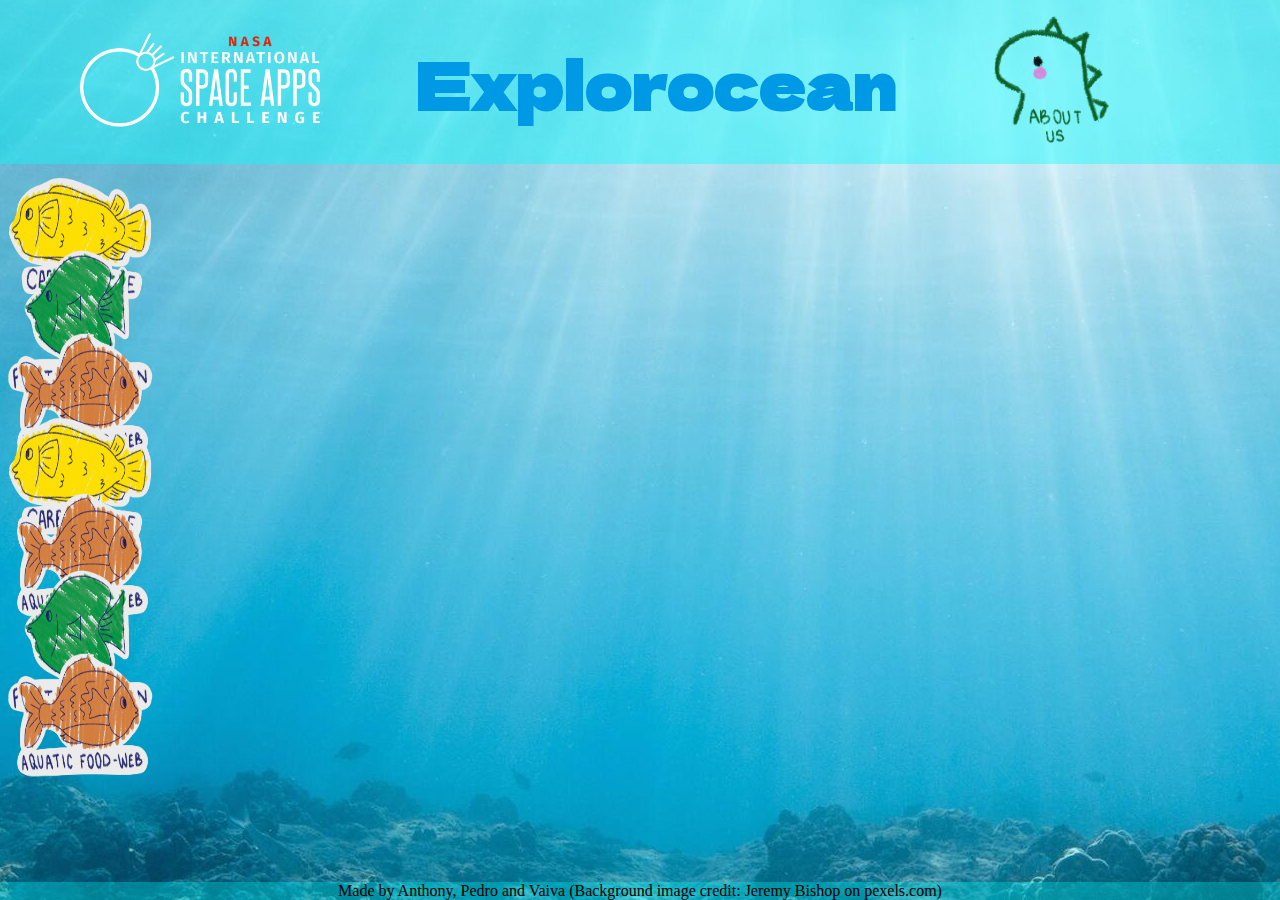
<file: index.html>
<!DOCTYPE html>
<html lang="en">
<head>
    <meta charset="UTF-8">
    <meta name="viewport" content="width=device-width, initial-scale=1.0">
    <link rel="stylesheet" href="mystyles.css">
    <script src="myscripts.js"></script>
    <title>Explorocean</title>
</head>
<body>

<div class="wrapper">
    <div class="titlebar">
            <div class="tbleft">
                <a href="https://www.spaceappschallenge.org/">
                    <img class="tbimgleft" src="./imgs/spaceappslogo" alt="spaceapps logo">
                    </a>
            </div>
            <div class="tbmid">
                <h1 class="title">Explorocean</h1>
                <div class="dropdown-content">
                    <a href="./link_sites/html/phytoplankton.html">Phytoplankton</a>
                    <a href="./link_sites/html/food.html">Aquatic Food Web</a>
                    <a href="./link_sites/html/carbondioxide.html">Carbon Cycle</a>
                  </div>

            </div>
            <div class="tbright">
                <a href="./link_sites/html/aboutus.html">
                    <img class="tbimgright" src="./imgs/us.jpg" alt=" team logo">
                    </a>

            </div>
    
        </div>
    
        <div class="main">
            <div class="co2fish fish swimrl1">
                <a href="./link_sites/html/carbondioxide.html">
                    <img class="fish" src="./imgs/co2fish.png" alt="co2fish">
                    </a>
            </div>
            <div class="phytofish fish swimrl2">
                <a href="./link_sites/html/phytoplankton.html">
                    <img class="fish" src="./imgs/phytofish.png" alt="phytofish">
                    </a>
            </div>
            <div class="foodfish fish swimlr2">
                <a href="./link_sites/html/food.html">
                    <img class="fish" src="./imgs/foodfish.png" alt="foodfish">
                    </a>
            </div>
            <div class="co2fish fish swimrl4">
                <a href="./link_sites/html/carbondioxide.html">
                    <img class="fish" src="./imgs/co2fish.png" alt="co2fish">
                    </a>
            </div>
            <div class="foodfish fish swimlr1">
                <a href="./link_sites/html/food.html">
                    <img class="fish" src="./imgs/foodfish.png" alt="foodfish">
                    </a>
            </div>
            <div class="phytofish fish swimrl3">
                <a href="./link_sites/html/phytoplankton.html">
                    <img class="fish" src="./imgs/phytofish.png" alt="phytofish">
                    </a>
            </div>
            <div class="foodfish fish swimlr3">
                <a href="./link_sites/html/food.html">
                    <img class="fish" src="./imgs/foodfish.png" alt="foodfish">
                    </a>
            </div>
            
        </div>
    
        <div class="footer">
            Made by Anthony, Pedro and Vaiva (Background image credit: Jeremy Bishop on pexels.com)
        </div>
</div>

</body>
</html>
</file>
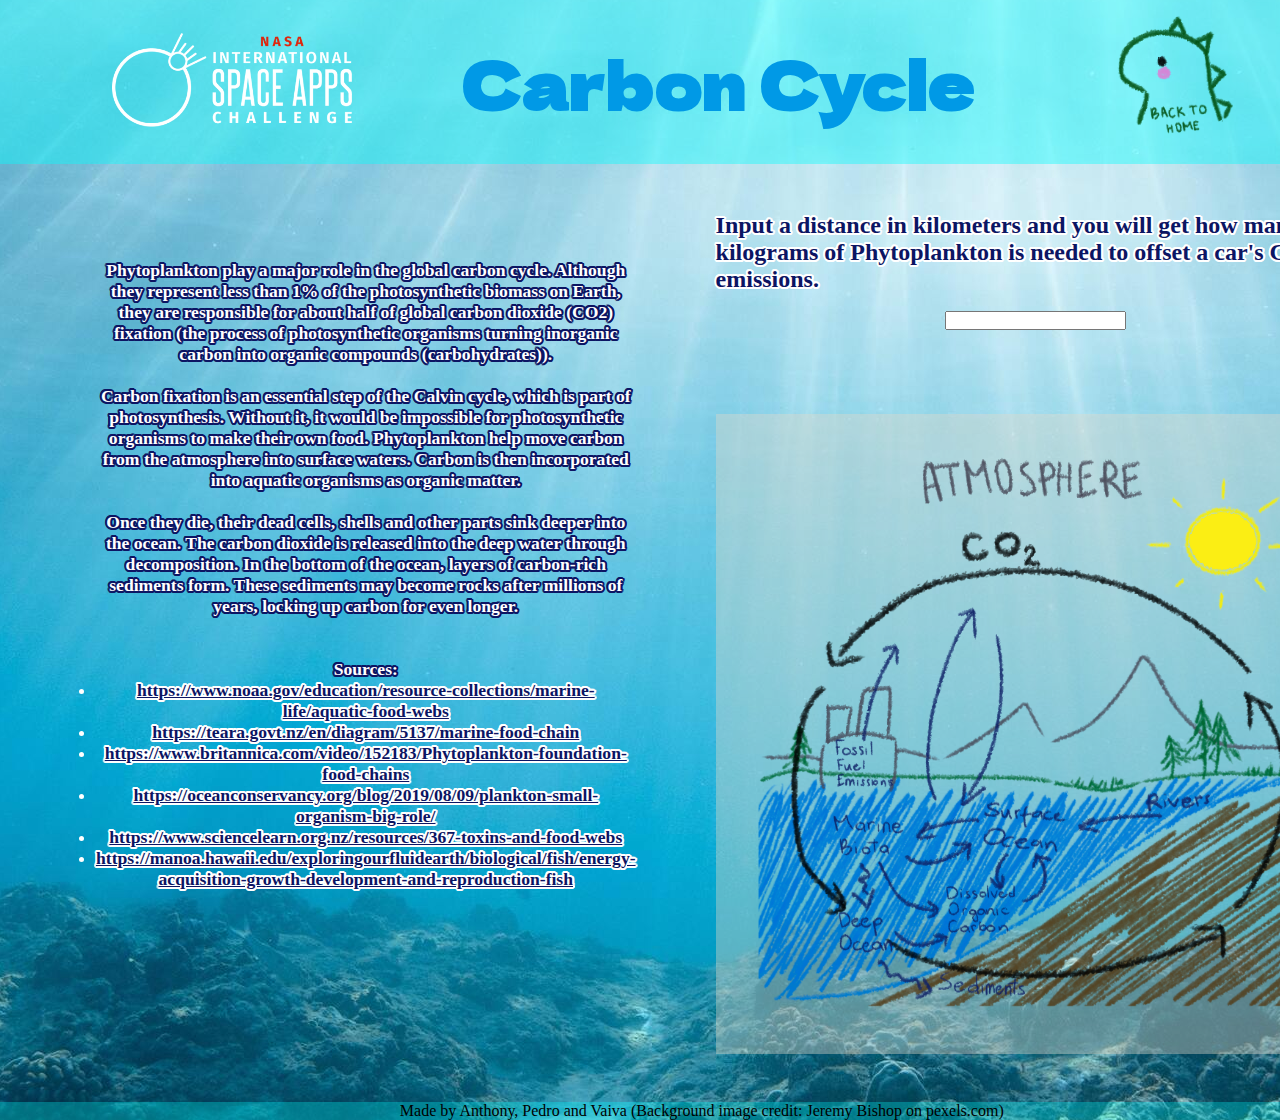
<file: link_sites/html/carbondioxide.html>
<!DOCTYPE html>
<html lang="en">
<head>
    <meta charset="UTF-8">
    <meta name="viewport" content="width=device-width, initial-scale=1.0">
    <title>Carbon Cycle</title>
    <link rel="stylesheet" href="../css/substyles.css">
    <script src="../../myscripts.js"></script>
</head>
<body>
    <div class="wrapper">
        <div class="titlebar">
                <div class="tbleft">
                    <a href="https://www.spaceappschallenge.org/">
                        <img class="tbimgleft" src="../../imgs/spaceappslogo" alt="spaceapps logo">
                        </a>
                </div>
                <div class="tbmid">
                    <h1 class="title3">Carbon Cycle</h1>
                </div>
                <div class="tbright">
                    <a href="../../index.html">
                        <img class="tbimgright" src="../../imgs/backtohome.png" alt=" team logo">
                        </a>
    
                </div>
        
            </div>
        
            <div class="main">
                <div class="mleft">
                    <h5 class="mltext">
                        Phytoplankton play a major role in the global carbon cycle. 

                        Although they represent less than 1% of the photosynthetic biomass on Earth, they are responsible for about half of global carbon dioxide (CO2) fixation (the process of photosynthetic organisms turning inorganic carbon into organic compounds (carbohydrates)). 
                        <br><br>
                        Carbon fixation is an essential step of the Calvin cycle, which is part of photosynthesis. Without it, it would be impossible for photosynthetic organisms to make their own food.
                        
                        Phytoplankton help move carbon from the atmosphere into surface waters. Carbon is then incorporated into aquatic organisms as organic matter. 
                        <br> <br>
                        Once they die, their dead cells, shells and other parts sink deeper into the ocean. The carbon dioxide is released into the deep water through decomposition. In the bottom of the ocean, layers of carbon-rich sediments form. These sediments may become rocks after millions of years, locking up carbon for even longer.
                        
                        <br>
                        <br>                        
                        <br>
                        <b>Sources:</b>
                        </h5>
                        <h5 class="mlsources">
                            <ul>
                            <li><a href="https://www.noaa.gov/education/resource-collections/marine-life/aquatic-food-webs">https://www.noaa.gov/education/resource-collections/marine-life/aquatic-food-webs</a></li>
                            <li><a href="https://teara.govt.nz/en/diagram/5137/marine-food-chain">https://teara.govt.nz/en/diagram/5137/marine-food-chain</a></li>
                            <li><a href="https://www.britannica.com/video/152183/Phytoplankton-foundation-food-chains">https://www.britannica.com/video/152183/Phytoplankton-foundation-food-chains</a></li>
                            <li><a href="https://oceanconservancy.org/blog/2019/08/09/plankton-small-organism-big-role/">https://oceanconservancy.org/blog/2019/08/09/plankton-small-organism-big-role/</a></li>
                            <li><a href="https://www.sciencelearn.org.nz/resources/367-toxins-and-food-webs">https://www.sciencelearn.org.nz/resources/367-toxins-and-food-webs</a></li>
                            <li><a href="https://manoa.hawaii.edu/exploringourfluidearth/biological/fish/energy-acquisition-growth-development-and-reproduction-fish">https://manoa.hawaii.edu/exploringourfluidearth/biological/fish/energy-acquisition-growth-development-and-reproduction-fish</a></li>
                            </ul>
                        </h5>
                </div>
                <div class="mright">
                    <h2 class="whiteborder"> Input a distance in kilometers and you will get how many kilograms of Phytoplankton is needed to offset a car's CO2 emissions.</h2><br/>
                    <input class="whiteborder" id="txt" oninput="massAlgae()"><br/>
                    <span class="whiteborder" id="result"></span><br/>
                    <img class="foodimg" src="../../imgs/carboncycle.png" alt="carbon cycle diagram">
                </div>

            </div>
        
            <div class="footer">
                Made by Anthony, Pedro and Vaiva (Background image credit: Jeremy Bishop on pexels.com)
            </div>
</body>
</html>
</file>
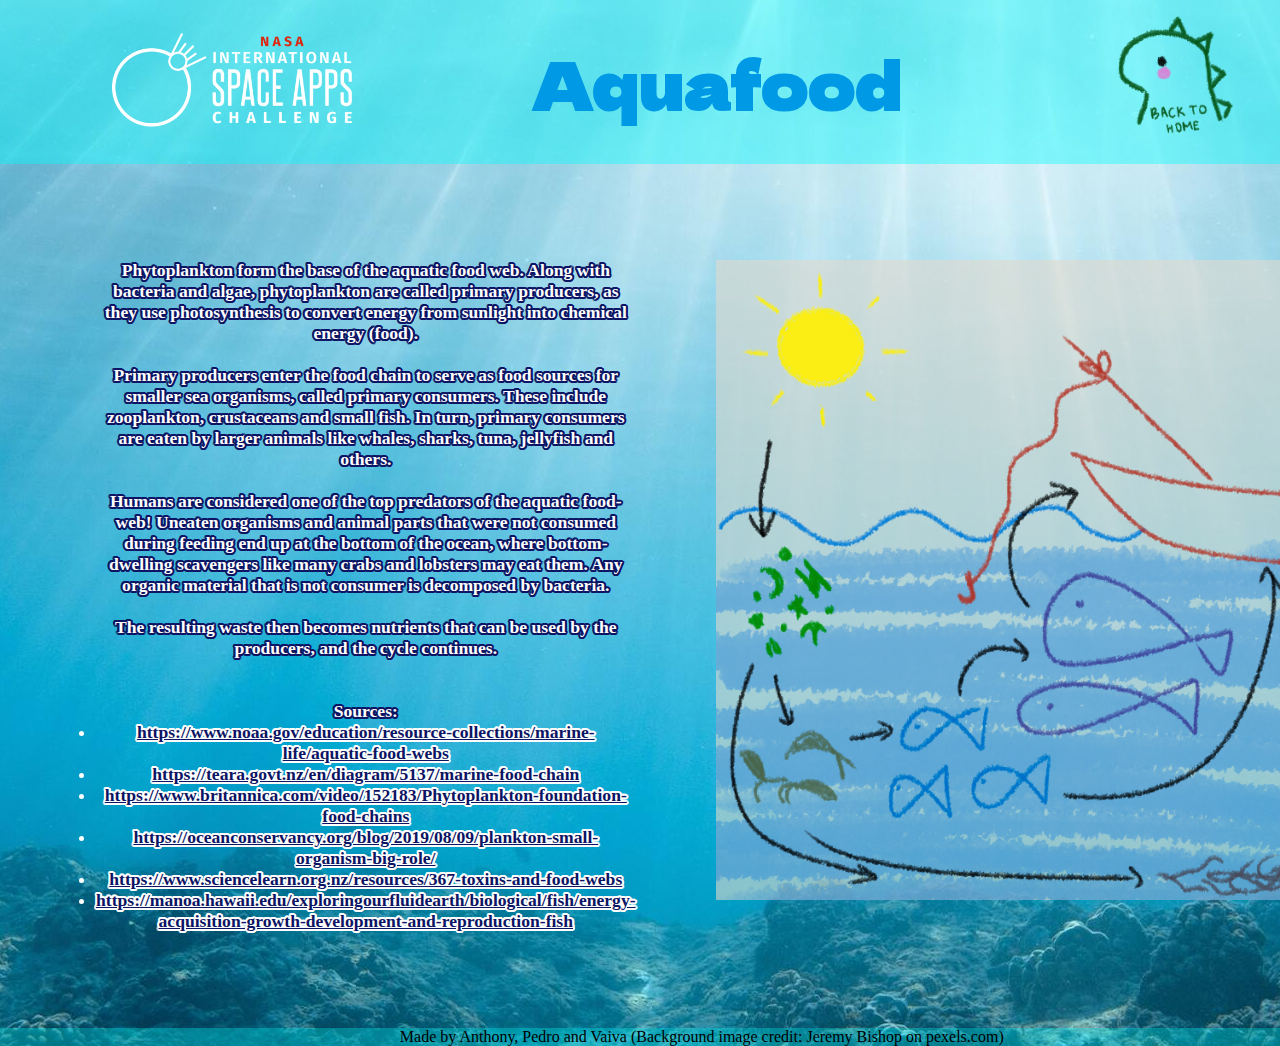
<file: link_sites/html/food.html>
<!DOCTYPE html>
<html lang="en">
<head>
    <meta charset="UTF-8">
    <meta name="viewport" content="width=device-width, initial-scale=1.0">
    <title>Aquatic Food</title>
    <link rel="stylesheet" href="../css/substyles.css">
    <script src="../../myscripts.js"></script>
</head>
<body>
    <div class="wrapper">
        <div class="titlebar">
                <div class="tbleft">
                    <a href="https://www.spaceappschallenge.org/">
                        <img class="tbimgleft" src="../../imgs/spaceappslogo" alt="spaceapps logo">
                        </a>
                </div>
                <div class="tbmid">
                    <h1 class="title2">Aquafood</h1>
                </div>
                <div class="tbright">
                    <a href="../../index.html">
                        <img class="tbimgright" src="../../imgs/backtohome.png" alt=" team logo">
                        </a>
    
                </div>
        
            </div>
        
            <div class="main">
                <div class="mleft">
                    <h5 class="mltext">
                        Phytoplankton form the base of the aquatic food web. Along with bacteria and algae, phytoplankton are called primary producers, as they use photosynthesis to convert energy from sunlight into chemical energy (food). 
                        <br><br>
                        Primary producers enter the food chain to serve as food sources for smaller sea organisms, called primary consumers. These include zooplankton, crustaceans and small fish. In turn, primary consumers are eaten by larger animals like whales, sharks, tuna, jellyfish and others. 
                        <br><br>
                        Humans are considered one of the top predators of the aquatic food-web!
                        
                        Uneaten organisms and animal parts that were not consumed during feeding end up at the bottom of the ocean, where bottom-dwelling scavengers like many crabs and lobsters may eat them. Any organic material that is not consumer is decomposed by bacteria. 
                        <br><br>
                        The resulting waste then becomes nutrients that can be used by the producers, and the cycle continues.
                        
                        <br>
                        <br>                        
                        <br>
                        <b>Sources:</b>
                    </h5>
                        <h5 class="mlsources">
                        <ul>
                        <li><a href="https://www.noaa.gov/education/resource-collections/marine-life/aquatic-food-webs">https://www.noaa.gov/education/resource-collections/marine-life/aquatic-food-webs</a> </li>
                        <li><a href="https://teara.govt.nz/en/diagram/5137/marine-food-chain">https://teara.govt.nz/en/diagram/5137/marine-food-chain</a> </li>
                        <li><a href="https://www.britannica.com/video/152183/Phytoplankton-foundation-food-chains">https://www.britannica.com/video/152183/Phytoplankton-foundation-food-chains</a></li>
                        <li><a href="https://oceanconservancy.org/blog/2019/08/09/plankton-small-organism-big-role/">https://oceanconservancy.org/blog/2019/08/09/plankton-small-organism-big-role/</a></li>
                        <li><a href="https://www.sciencelearn.org.nz/resources/367-toxins-and-food-webs">https://www.sciencelearn.org.nz/resources/367-toxins-and-food-webs</a></li>
                        <li><a href="https://manoa.hawaii.edu/exploringourfluidearth/biological/fish/energy-acquisition-growth-development-and-reproduction-fish">https://manoa.hawaii.edu/exploringourfluidearth/biological/fish/energy-acquisition-growth-development-and-reproduction-fish </a></li>
                        </ul>
                        </h5>
                </div>
                <div class="mright">

                    <img class="foodimg"src="../../imgs/foodweb.png" alt="food from the ocean">

                </div>

            </div>
        
            <div class="footer">
                Made by Anthony, Pedro and Vaiva (Background image credit: Jeremy Bishop on pexels.com)
            </div>
</body>
</html>
</file>
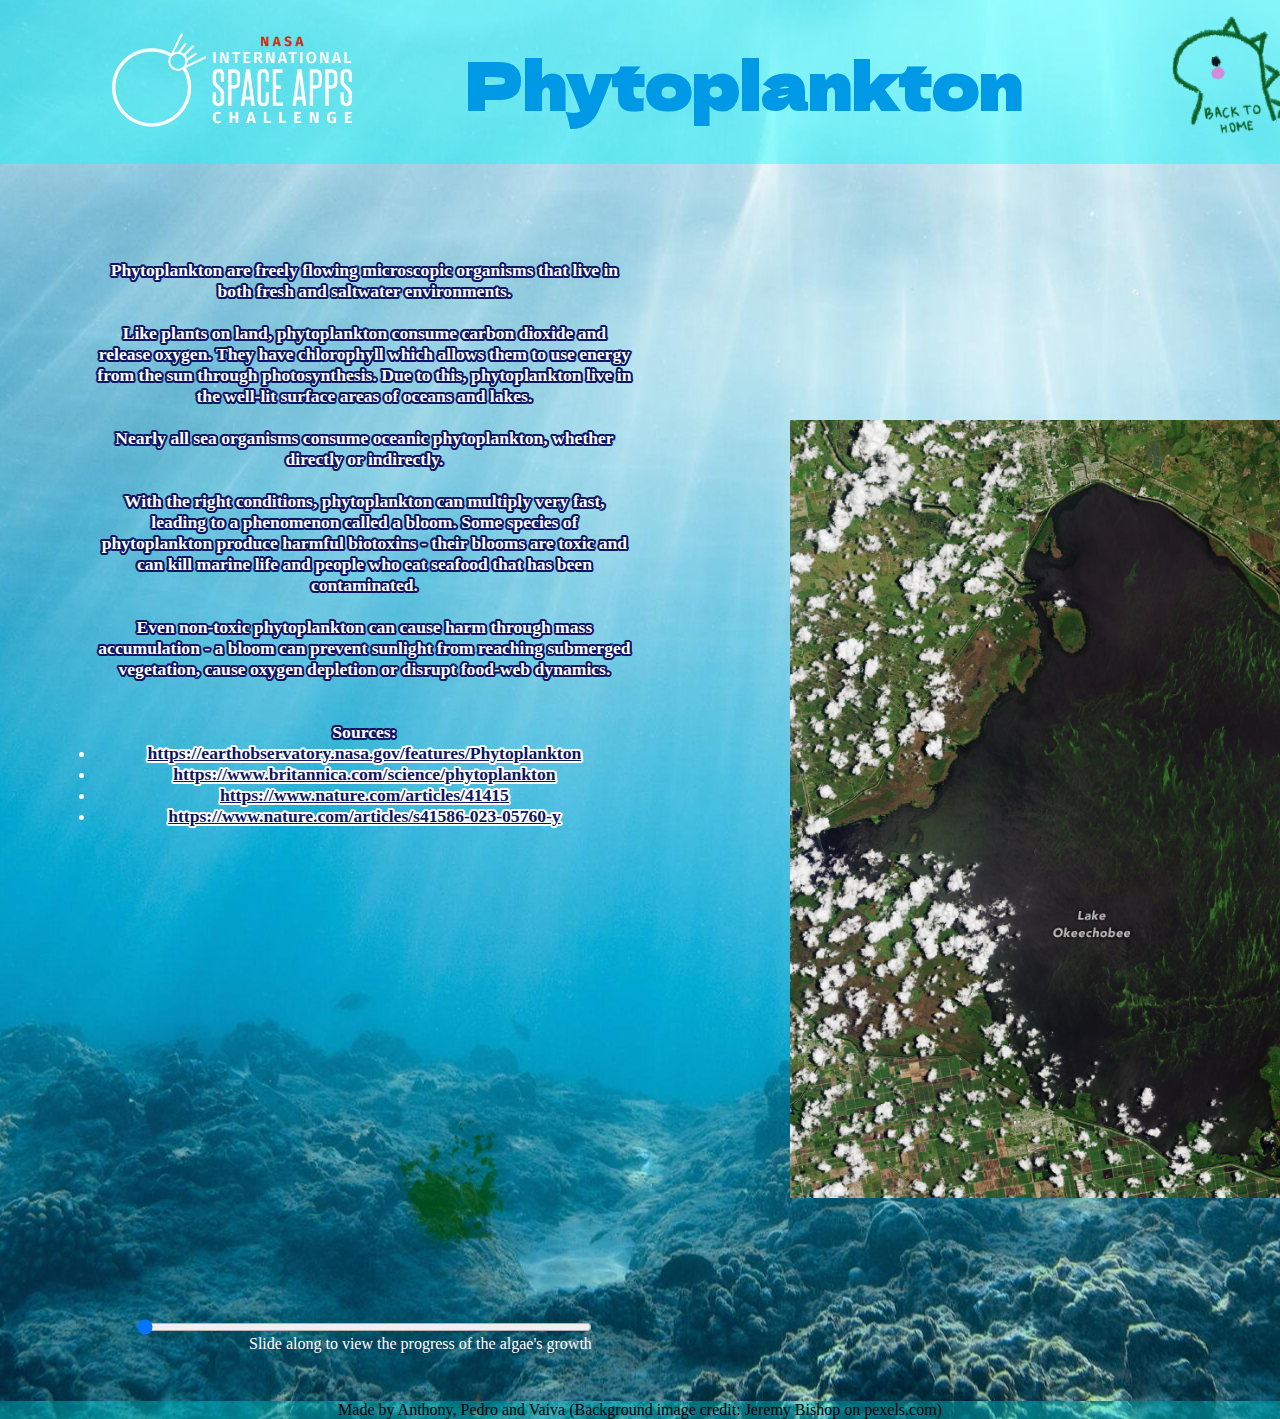
<file: link_sites/html/phytoplankton.html>
<!DOCTYPE html>
<html lang="en">
<head>
    <meta charset="UTF-8">
    <meta name="viewport" content="width=device-width, initial-scale=1.0">
    <title>Phytoplankton</title>
    <link rel="stylesheet" href="../css/substyles.css">
    <script src="../../myscripts.js" defer></script>
</head>
<body>
    <div class="wrapper">
        <div class="titlebar">
                <div class="tbleft">
                    <a href="https://www.spaceappschallenge.org/">
                        <img class="tbimgleft" src="../../imgs/spaceappslogo" alt="spaceapps logo">
                        </a>
                </div>
                <div class="tbmid">
                    <h1 class="title1">Phytoplankton</h1>
                </div>
                <div class="tbright">
                    <a href="../../index.html">
                        <img class="tbimgright" src="../../imgs/backtohome.png" alt=" team logo">
                        </a>
    
                </div>
        
            </div>
        
            <div class="main">
                <div class="mleft">
                    <h5 class="mltext">
Phytoplankton are freely flowing microscopic organisms that live in both fresh and saltwater environments.
<br><br>
Like plants on land, phytoplankton consume carbon dioxide and release oxygen. They have chlorophyll which allows them to use energy from the sun through photosynthesis. Due to this, phytoplankton live in the well-lit surface areas of oceans and lakes.
<br><br>
Nearly all sea organisms consume oceanic phytoplankton, whether directly or indirectly.
<br><br>
With the right conditions, phytoplankton can multiply very fast, leading to a phenomenon called a bloom. Some species of phytoplankton produce harmful biotoxins - their blooms are toxic and can kill marine life and people who eat seafood that has been contaminated. 
<br><br>
Even non-toxic phytoplankton can cause harm through mass accumulation - a bloom can prevent sunlight from reaching submerged vegetation, cause oxygen depletion or disrupt food-web dynamics.

                        <br>
                        <br>                        
                        <br>
                        <b>Sources:</b>
                        </h5>
                        <h5 class="mlsources">
                        <ul>
                        <li><a href="https://earthobservatory.nasa.gov/features/Phytoplankton">https://earthobservatory.nasa.gov/features/Phytoplankton</a></li>
                        <li><a href="https://www.britannica.com/science/phytoplankton">https://www.britannica.com/science/phytoplankton</a></li>
                        <li><a href="https://www.nature.com/articles/41415">https://www.nature.com/articles/41415</a></li>
                        <li><a href="https://www.nature.com/articles/s41586-023-05760-y ">https://www.nature.com/articles/s41586-023-05760-y </a></li>
                        </ul> 
                        </h5>

                        <div class="contdiv">
                            <div class="algdiv"><img id='img' alt="algae progress"src='../../imgs/algae1.png' /></div>
                            <div class="sliderdiv">
                                <input id="slider" onchange='setImage(this)' type="range" min="0" max="9" value="0" step="1" />
                                <label class="labeltext" for="slider">Slide along to view the progress of the algae's growth</label>
                            </div>
                        </div>
                        
                    </h5>
                </div>
                <div class="mright">
                        <a href="https://www.youtube.com/watch?v=cpUf2EAmHxk">
                            <img class="phyimg" src="../../imgs/algaebloom.jpg" alt="spaceapps logo">
                            </a>
                    </div>
                </div>

            </div>
        
            <div class="footer">
                Made by Anthony, Pedro and Vaiva (Background image credit: Jeremy Bishop on pexels.com)
            </div>
</body>
</html>
</file>
<file: mystyles.css>
@import url('https://fonts.googleapis.com/css2?family=Dela+Gothic+One&display=swap');

@media (max-width:600px)  { /* smartphones, portrait iPhone, portrait 480x320 phones (Android) */ 

    * {
        padding: 0;
    }
    .titlebar {
        justify-content: center;
        align-items: center;
        flex-direction: column;

    }

    .tbimgleft {
        max-height: 100%;
        width: 15rem;
        padding-right: 4rem;
        justify-self: center;
    }

    .tbleft {
        display: flex;
        justify-content: center;
        align-items: center;
    
    }

    .tbmid {
        flex-wrap: wrap;
        display: flex;
        justify-content: space-around;
        align-items: center;
        font-family: 'Dela Gothic One', cursive;
        color: rgb(0,153,230);
        padding-left: 1rem;
    }

    .tbimgright {
        padding-left: 10rem;
    }

    
}


:root {
    --title-border: 0.4rem solid;
}

* {
    margin: 0;
    padding: 0;
}

.wrapper, html, body {
    min-height: 100vh;
    background-position: center center;
    background-image: url(./imgs/oceanbg.jpg);
    max-width: 100%;
    
    

}

.wrapper {
    display: flex;
    flex-direction: column;
    flex-wrap: wrap;
    flex-shrink: 2;
}


.titlebar {
    background-color: rgba(0,255,255,0.4);
    display: flex;
    justify-content: space-between;
}
  
.dropdown-content {
    display: none;
    position: absolute;
    background-color: #f1f1f1;
    min-width: 160px;
    box-shadow: 0px 8px 16px 0px rgba(0,0,0,0.2);
    z-index: 1;
    margin-top: 20rem;
  }

  .tbmid:hover .dropdown-content {display: block;}

  .dropdown-content a {
    color: black;
    padding: 12px 16px;
    text-decoration: none;
    display: block;
  }
  
.tbleft {
    display: flex;
    justify-content: center;
    align-items: center;
    margin-right: 2rem;

}

.tbright {
    display: flex;
    justify-content: center;
    align-items: center;
    padding-right: 10rem;
}

.tbmid {
    display: flex;
    justify-content: center;
    align-items: center;
    font-family: 'Dela Gothic One', cursive;
    font-size: 2rem;
    color: rgb(0,153,230);
}

.tbimgleft {
    max-height: 100%;
    width: 15rem;
    padding-left: 5rem;
}

.tbimgright {
    max-height: 100%;
    width: 10rem;

}

.main {
    flex-grow: 2;
    display: block;
    justify-content: center;
    flex-direction: column;
    align-items: center;
    overflow: hidden;

}

.fish {
    height: 10rem;
    width: 10rem;
}

.phytofish, .foodfish, .co2fish {
    width: 5rem;
    display: flex;
    justify-content: start;
    max-height: 5rem;
}



.swimlr1 {
    position: relative;
    -webkit-animation: swimlr1 7s infinite;
    -moz-animation: swimlr1 7s infinite;
    -o-animation: swimlr1 7s infinite;
    animation: swimlr1 7s infinite;
}

.swimlr2 {
    position: relative;
    -webkit-animation: swimlr2 12s infinite;
    -moz-animation: swimlr2 12s infinite;
    -o-animation: swimlr2 12s infinite;
    animation: swimlr2 12s infinite;
}

.swimlr3 {
    position: relative;
    -webkit-animation: swimlr2 8s infinite;
    -moz-animation: swimlr2 8s infinite;
    -o-animation: swimlr2 8s infinite;
    animation: swimlr2 8s infinite;
}

.swimrl1 {
    position: relative;
    -webkit-animation: swimrl1 12s infinite;
    -moz-animation: swimrl1 12s infinite;
    -o-animation: swimrl1 12s infinite;
    animation: swimrl1 12s infinite;
}
.swimrl2 {
    position: relative;
    -webkit-animation: swimrl2 6s infinite;
    -moz-animation: swimrl2 6s infinite;
    -o-animation: swimrl2 6s infinite;
    animation: swimrl2 6s infinite;
}

.swimrl3 {
    position: relative;
    -webkit-animation: swimrl2 10s infinite;
    -moz-animation: swimrl2 10s infinite;
    -o-animation: swimrl2 10s infinite;
    animation: swimrl2 10s infinite;
}

.swimrl4 {
    position: relative;
    -webkit-animation: swimrl2 4s infinite;
    -moz-animation: swimrl2 4s infinite;
    -o-animation: swimrl2 4s infinite;
    animation: swimrl2 4s infinite;
}



@-webkit-keyframes swimlr1 {
    0%   {left:-20%; top: 20%;}
    25%  {left:25%; top: 25%;}
    50%  {left:50%; top: 10%;}
    100% {left:100%; top: 0%}
  }
  @-webkit-keyframes  swimlr2 {
    0%   {left:-10%; top: 80%;}
    25%  {left:45%; top: 5%;}
    50%  {left:70%; top: 20%;}
    100% {left:100%; top: 0%}
  }

  @-webkit-keyframes swimrl1 {
    0%   {left:120%; top: 80%}
    25%  {left:75%; top: 40%}
    50%  {left:50%; top: 10%}
    100% {left:-20%; top: 20%}
  }

  @-webkit-keyframes  swimrl2 {
    0%   {left:120%; top: 20%}
    25%  {left:75%; top: 5%}
    50%  {left:50%; top: 10%}
    100% {left:-20%; top: 0%}
  }

/* ---------------------------- */

@-moz-keyframes swimlr1 {
    0%   {left:-20%; top: 20%;}
    25%  {left:25%; top: 25%;}
    50%  {left:50%; top: 10%;}
    100% {left:100%; top: 0%}
  }
  @-moz-keyframes  swimlr2 {
    0%   {left:-10%; top: 80%;}
    25%  {left:45%; top: 5%;}
    50%  {left:70%; top: 20%;}
    100% {left:100%; top: 0%}
  }

  @-moz-keyframes swimrl1 {
    0%   {left:120%; top: 80%}
    25%  {left:75%; top: 40%}
    50%  {left:50%; top: 10%}
    100% {left:-20%; top: 20%}
  }

  @-moz-keyframes  swimrl2 {
    0%   {left:120%; top: 20%}
    25%  {left:75%; top: 5%}
    50%  {left:50%; top: 10%}
    100% {left:-20%; top: 0%}
  }

  /* ---------------------------- */

  @-o-keyframes swimlr1 {
    0%   {left:-20%; top: 20%;}
    25%  {left:25%; top: 25%;}
    50%  {left:50%; top: 10%;}
    100% {left:100%; top: 0%}
  }
  @-o-keyframes  swimlr2 {
    0%   {left:-10%; top: 80%;}
    25%  {left:45%; top: 5%;}
    50%  {left:70%; top: 20%;}
    100% {left:100%; top: 0%}
  }

  @-o-keyframes swimrl1 {
    0%   {left:120%; top: 80%}
    25%  {left:75%; top: 40%}
    50%  {left:50%; top: 10%}
    100% {left:-20%; top: 20%}
  }

  @-o-keyframes  swimrl2 {
    0%   {left:120%; top: 20%}
    25%  {left:75%; top: 5%}
    50%  {left:50%; top: 10%}
    100% {left:-20%; top: 0%}
  }
    /* ---------------------------- */

  @keyframes swimlr1 {
    0%   {left:-20%; top: 20%;}
    25%  {left:25%; top: 25%;}
    50%  {left:50%; top: 10%;}
    100% {left:100%; top: 0%}
  }
  @keyframes  swimlr2 {
    0%   {left:-10%; top: 80%;}
    25%  {left:45%; top: 5%;}
    50%  {left:70%; top: 20%;}
    100% {left:100%; top: 0%}
  }

  @keyframes swimrl1 {
    0%   {left:120%; top: 80%}
    25%  {left:75%; top: 40%}
    50%  {left:50%; top: 10%}
    100% {left:-20%; top: 20%}
  }

  @keyframes  swimrl2 {
    0%   {left:120%; top: 20%}
    25%  {left:75%; top: 5%}
    50%  {left:50%; top: 10%}
    100% {left:-20%; top: 0%}
  }



.footer {
    justify-content: flex-end;
    display: flex;
    justify-content: center;
    background-color: rgba(0,255,255,0.3);
    text-align: center;
}
</file>
<file: link_sites/css/substyles.css>
@import url('https://fonts.googleapis.com/css2?family=Dela+Gothic+One&display=swap');

@media (max-width:600px)  { /* smartphones, portrait iPhone, portrait 480x320 phones (Android) */ 

    * {
        padding: 0;
    }
    .titlebar {
        flex-direction: row;
        justify-content: center;
        align-items: end;
    }

    .tbimgleft {
        max-height: 100%;
        width: 15rem;
        padding-right: 15rem;
        justify-self: center;
    }

    .tbleft {
        display: flex;
        justify-content: center;
        align-items: center;
    
    }

    .tbmid {
        flex-wrap: wrap;
        display: flex;
        justify-content: space-around;
        align-items: center;
        font-family: 'Dela Gothic One', cursive;
        color: rgb(0,153,230);
        padding-left: 1rem;
    }

    .tbimgright {
        padding-left: 10rem;
    }


    .main {
        flex-direction: column;
    }

}

:root {
    --title-border: 0.4rem solid;
}

.html {
    min-width: 100vh;
}

* {
    margin: 0;
    padding: 0;
}

.wrapper, html, body {
    min-height: 100vh;
    background-position: center center;
    background-image: url(../../imgs/oceanbg.jpg);
    
    

}

.wrapper {
    display: flex;
    flex-direction: column;
    flex-wrap: wrap;
    max-width: 100%;
    flex-shrink: 2;
}


.titlebar {
    background-color: rgba(0,255,255,0.4);
    display: flex;
    justify-content: space-between;
    flex-wrap: wrap;
}

.title1 {
    font-size: 4rem;
}

.title2 {
    font-size: 4rem;
}

.title3 {
    font-size: 4rem;
}


.tbleft {
    display: flex;
    justify-content: center;
    align-items: center;
    padding-left: 2rem;

}

.tbright {
    display: flex;
    justify-content: center;
    align-items: center;
    padding-right: 10rem;
}

.tbmid {
    display: flex;
    justify-content: center;
    align-items: center;
    font-family: 'Dela Gothic One', cursive;
    font-size: 2rem;
    color: rgb(0,153,230);
}

.tbimgleft {
    max-height: 100%;
    width: 15rem;
    padding-left: 5rem;
}

.tbimgright {
    max-height: 100%;
    width: 10rem;

}

.main {
    flex-grow: 1;
    justify-content: space-between;
    display: flex;
    padding: 2rem;

}

.mleft {
    width: 50%;
    padding: 1rem;

}

.mright {
    width: 50%;
    display: flex;
    flex-direction: column;
    padding: 1rem;
}

.mrtop {
 flex-grow: 1;
 padding-bottom: 2rem;
 height: 50%;
 display: flex;
 justify-content: center;
 padding-left: 12rem;
}

.mrbottom {
 flex-grow: 1;
 margin-top: 1rem;
 height: 50%;
 display: flex;
 flex-direction: column;
 justify-content: center;
 align-items: center;
 
}

.linkdiv {
    height: 10%;
}

.algdiv {
    height: 40%;
    display: flex;
    justify-content: center;

}

.sliderdiv {
    padding-top: -30rem;
    display: flex;
    flex-direction: column;
    justify-self: center;
}

.labeltext {
    justify-self: center;
    padding-left: 7rem;
}



.phyimg {
    height: 70%;
    padding-left: 5rem;
    padding-top: 13rem;
}


#img {
    height: 25rem;
}

.labeltext {
    color: white;
}


.foodimg {
    padding-top: 3rem;
    height: 40rem;
    width: 40rem;
}

.mright {
    display: flex;
    justify-content: start;
    align-items: center;
}



.footer {
    justify-content: flex-end;
    display: flex;
    justify-content: center;
    background-color: rgba(0,255,255,0.3);
}

.mltext {
    flex-grow: 0.7;
    min-height: 8rem;
    text-align: center;
    color: white;
    font-size: 1.1rem;
    padding: 3rem 3rem 0rem;
    text-shadow: rgb(12, 21, 99) 2px 0px 0px, 
    rgb(12, 21, 99) 1.75517px 0.958851px 0px, 
    rgb(12, 21, 99) 1.0806px 1.68294px 0px, 
    rgb(12, 21, 99) 0.141474px 1.99499px 0px, 
    rgb(12, 21, 99) -0.832294px 1.81859px 0px, 
    rgb(12, 21, 99) -1.60229px 1.19694px 0px, 
    rgb(12, 21, 99) -1.97999px 0.28224px 0px,
    rgb(12, 21, 99) -1.87291px -0.701566px 0px, 
    rgb(12, 21, 99) -1.30729px -1.51361px 0px, 
    rgb(12, 21, 99) -0.421592px -1.95506px 0px, 
    rgb(12, 21, 99)0.567324px -1.91785px 0px, 
    rgb(12, 21, 99) 1.41734px -1.41108px 0px, 
    rgb(12, 21, 99) 1.92034px -0.558831px 0px;
}

.mlsources {
    flex-grow: 0.7;
    min-height: 8rem;
    text-align: center;
    font-size: 1.1rem;
    padding: 0rem 3rem 3rem;
    color: white;
}

a, .whiteborder {
    color:rgb(12, 21, 99);
    text-shadow: rgb(255, 255, 255) 2px 0px 0px, 
    rgb(255, 255, 255) 1.75517px 0.958851px 0px, 
    rgb(255, 255, 255) 1.0806px 1.68294px 0px, 
    rgb(255, 255, 255) 0.141474px 1.99499px 0px, 
    rgb(255, 255, 255) -0.832294px 1.81859px 0px, 
    rgb(255, 255, 255) -1.60229px 1.19694px 0px, 
    rgb(255, 255, 255) -1.97999px 0.28224px 0px,
    rgb(255, 255, 255) -1.87291px -0.701566px 0px, 
    rgb(255, 255, 255) -1.30729px -1.51361px 0px, 
    rgb(255, 255, 255) -0.421592px -1.95506px 0px, 
    rgb(255, 255, 255)0.567324px -1.91785px 0px, 
    rgb(255, 255, 255) 1.41734px -1.41108px 0px, 
    rgb(255, 255, 255) 1.92034px -0.558831px 0px;
}
</file>
